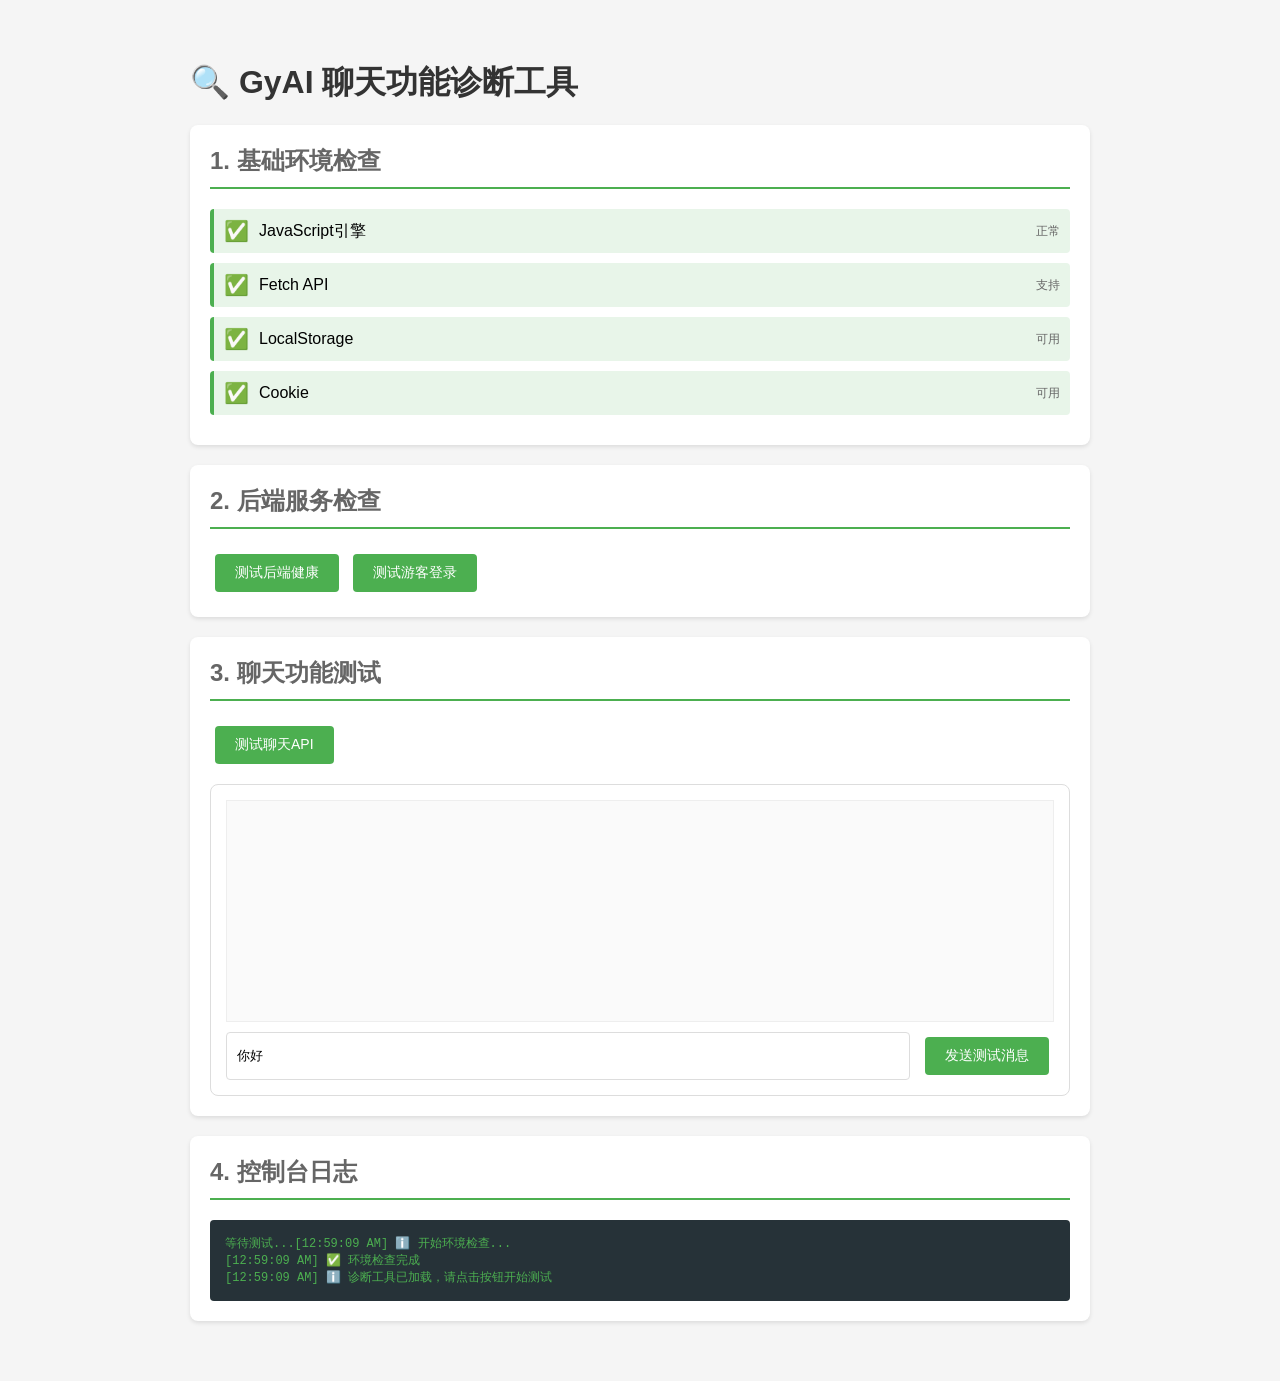
<file: FrontEnd/html/diagnostic.html>
<!DOCTYPE html>
<html lang="zh-CN">
<head>
    <meta charset="UTF-8">
    <meta name="viewport" content="width=device-width, initial-scale=1.0">
    <title>GyAI 聊天功能诊断</title>
    <style>
        body {
            font-family: -apple-system, BlinkMacSystemFont, 'Segoe UI', Roboto, sans-serif;
            max-width: 900px;
            margin: 20px auto;
            padding: 20px;
            background: #f5f5f5;
        }
        .test-section {
            background: white;
            border-radius: 8px;
            padding: 20px;
            margin-bottom: 20px;
            box-shadow: 0 2px 4px rgba(0,0,0,0.1);
        }
        h1 { color: #333; margin-bottom: 20px; }
        h2 { color: #666; margin-top: 0; border-bottom: 2px solid #4CAF50; padding-bottom: 10px; }
        .test-item {
            padding: 10px;
            margin: 10px 0;
            border-radius: 4px;
            display: flex;
            align-items: center;
        }
        .test-item.success { background: #e8f5e9; border-left: 4px solid #4CAF50; }
        .test-item.error { background: #ffebee; border-left: 4px solid #f44336; }
        .test-item.warning { background: #fff3e0; border-left: 4px solid #ff9800; }
        .test-item.pending { background: #f5f5f5; border-left: 4px solid #9e9e9e; }
        .icon { margin-right: 10px; font-size: 20px; }
        .details { margin-left: auto; font-size: 12px; color: #666; }
        button {
            background: #4CAF50;
            color: white;
            border: none;
            padding: 10px 20px;
            border-radius: 4px;
            cursor: pointer;
            font-size: 14px;
            margin: 5px;
        }
        button:hover { background: #45a049; }
        button:disabled { background: #ccc; cursor: not-allowed; }
        .log-area {
            background: #263238;
            color: #4CAF50;
            padding: 15px;
            border-radius: 4px;
            font-family: 'Courier New', monospace;
            font-size: 12px;
            max-height: 300px;
            overflow-y: auto;
            white-space: pre-wrap;
        }
        .chat-test {
            border: 1px solid #ddd;
            border-radius: 8px;
            padding: 15px;
            margin-top: 15px;
        }
        .chat-messages {
            height: 200px;
            overflow-y: auto;
            border: 1px solid #eee;
            padding: 10px;
            margin-bottom: 10px;
            background: #fafafa;
        }
        .message { margin: 5px 0; padding: 8px; border-radius: 4px; }
        .message.user { background: #e3f2fd; text-align: right; }
        .message.assistant { background: #f5f5f5; text-align: left; }
        .input-area { display: flex; gap: 10px; }
        input[type="text"] {
            flex: 1;
            padding: 10px;
            border: 1px solid #ddd;
            border-radius: 4px;
        }
    </style>
</head>
<body>
    <h1>🔍 GyAI 聊天功能诊断工具</h1>
    
    <div class="test-section">
        <h2>1. 基础环境检查</h2>
        <div id="envTests"></div>
    </div>
    
    <div class="test-section">
        <h2>2. 后端服务检查</h2>
        <div id="backendTests"></div>
        <button onclick="testBackendHealth()">测试后端健康</button>
        <button onclick="testGuestLogin()">测试游客登录</button>
    </div>
    
    <div class="test-section">
        <h2>3. 聊天功能测试</h2>
        <div id="chatTests"></div>
        <button onclick="testChatAPI()">测试聊天API</button>
        <div class="chat-test">
            <div class="chat-messages" id="testMessages"></div>
            <div class="input-area">
                <input type="text" id="testInput" placeholder="输入测试消息..." value="你好">
                <button onclick="sendTestMessage()">发送测试消息</button>
            </div>
        </div>
    </div>
    
    <div class="test-section">
        <h2>4. 控制台日志</h2>
        <div class="log-area" id="logArea">等待测试...</div>
    </div>
    
    <script>
        const log = (message, type = 'info') => {
            const logArea = document.getElementById('logArea');
            const timestamp = new Date().toLocaleTimeString();
            const prefix = type === 'error' ? '❌' : type === 'success' ? '✅' : 'ℹ️';
            logArea.textContent += `[${timestamp}] ${prefix} ${message}\n`;
            logArea.scrollTop = logArea.scrollHeight;
        };
        
        const addTestResult = (containerId, name, status, details = '') => {
            const container = document.getElementById(containerId);
            const div = document.createElement('div');
            div.className = `test-item ${status}`;
            div.innerHTML = `
                <span class="icon">${status === 'success' ? '✅' : status === 'error' ? '❌' : status === 'warning' ? '⚠️' : '⏳'}</span>
                <span>${name}</span>
                <span class="details">${details}</span>
            `;
            container.appendChild(div);
        };
        
        const checkEnvironment = () => {
            log('开始环境检查...');
            
            // 检查JavaScript
            addTestResult('envTests', 'JavaScript引擎', 'success', '正常');
            
            // 检查Fetch API
            if (window.fetch) {
                addTestResult('envTests', 'Fetch API', 'success', '支持');
            } else {
                addTestResult('envTests', 'Fetch API', 'error', '不支持');
            }
            
            // 检查LocalStorage
            try {
                localStorage.setItem('test', 'test');
                localStorage.removeItem('test');
                addTestResult('envTests', 'LocalStorage', 'success', '可用');
            } catch (e) {
                addTestResult('envTests', 'LocalStorage', 'error', '不可用');
            }
            
            // 检查Cookie
            document.cookie = 'test=test';
            if (document.cookie.indexOf('test=test') !== -1) {
                addTestResult('envTests', 'Cookie', 'success', '可用');
            } else {
                addTestResult('envTests', 'Cookie', 'warning', '可能受限');
            }
            
            log('环境检查完成', 'success');
        };
        
        const testBackendHealth = async () => {
            log('测试后端健康状态...');
            try {
                const response = await fetch('http://127.0.0.1:5000/api/health');
                const data = await response.json();
                
                if (response.ok) {
                    addTestResult('backendTests', '后端健康检查', 'success', `状态: ${data.status}`);
                    log('后端服务正常: ' + JSON.stringify(data), 'success');
                } else {
                    addTestResult('backendTests', '后端健康检查', 'error', `HTTP ${response.status}`);
                    log('后端响应异常: ' + response.status, 'error');
                }
            } catch (error) {
                addTestResult('backendTests', '后端健康检查', 'error', error.message);
                log('后端连接失败: ' + error.message, 'error');
            }
        };
        
        let authToken = null;
        
        const testGuestLogin = async () => {
            log('测试游客登录...');
            try {
                const response = await fetch('http://127.0.0.1:5000/api/auth/guest', {
                    method: 'POST',
                    headers: { 'Content-Type': 'application/json' }
                });
                const data = await response.json();
                
                if (data.code === 200) {
                    authToken = data.data.token;
                    addTestResult('backendTests', '游客登录', 'success', `Token: ${authToken.substring(0, 20)}...`);
                    log('游客登录成功: ' + data.data.nickname, 'success');
                } else {
                    addTestResult('backendTests', '游客登录', 'error', data.message);
                    log('游客登录失败: ' + data.message, 'error');
                }
            } catch (error) {
                addTestResult('backendTests', '游客登录', 'error', error.message);
                log('登录请求失败: ' + error.message, 'error');
            }
        };
        
        const testChatAPI = async () => {
            log('测试聊天API...');
            
            if (!authToken) {
                await testGuestLogin();
            }
            
            if (!authToken) {
                addTestResult('chatTests', '聊天API测试', 'error', '没有有效的认证Token');
                log('无法测试聊天API: 缺少Token', 'error');
                return;
            }
            
            try {
                const response = await fetch('http://127.0.0.1:5000/api/chat/stream', {
                    method: 'POST',
                    headers: {
                        'Content-Type': 'application/json',
                        'Authorization': `Bearer ${authToken}`
                    },
                    body: JSON.stringify({
                        message: '你好',
                        model: 'deepseek',
                        history: [],
                        images: []
                    })
                });
                
                if (response.ok) {
                    addTestResult('chatTests', '聊天API连接', 'success', `HTTP ${response.status}`);
                    log('聊天API连接成功', 'success');
                    
                    // 读取流式响应
                    const reader = response.body.getReader();
                    const decoder = new TextDecoder();
                    let content = '';
                    
                    while (true) {
                        const { done, value } = await reader.read();
                        if (done) break;
                        
                        const chunk = decoder.decode(value);
                        const lines = chunk.split('\n');
                        
                        for (const line of lines) {
                            if (line.startsWith('data: ')) {
                                const data = line.slice(6);
                                if (data !== '[DONE]') {
                                    try {
                                        const json = JSON.parse(data);
                                        if (json.content) {
                                            content += json.content;
                                        }
                                    } catch (e) {}
                                }
                            }
                        }
                    }
                    
                    if (content) {
                        addTestResult('chatTests', '聊天内容接收', 'success', `收到 ${content.length} 字符`);
                        log('聊天内容: ' + content.substring(0, 100) + '...', 'success');
                    } else {
                        addTestResult('chatTests', '聊天内容接收', 'warning', '未收到内容');
                        log('未收到聊天内容', 'warning');
                    }
                } else {
                    addTestResult('chatTests', '聊天API连接', 'error', `HTTP ${response.status}`);
                    log('聊天API请求失败: ' + response.status, 'error');
                }
            } catch (error) {
                addTestResult('chatTests', '聊天API测试', 'error', error.message);
                log('聊天API测试失败: ' + error.message, 'error');
            }
        };
        
        const sendTestMessage = async () => {
            const input = document.getElementById('testInput');
            const message = input.value.trim();
            
            if (!message) return;
            
            if (!authToken) {
                await testGuestLogin();
            }
            
            const messagesDiv = document.getElementById('testMessages');
            messagesDiv.innerHTML += `<div class="message user">${message}</div>`;
            input.value = '';
            
            log('发送测试消息: ' + message);
            
            try {
                const response = await fetch('http://127.0.0.1:5000/api/chat/stream', {
                    method: 'POST',
                    headers: {
                        'Content-Type': 'application/json',
                        'Authorization': `Bearer ${authToken}`
                    },
                    body: JSON.stringify({
                        message: message,
                        model: 'deepseek',
                        history: [],
                        images: []
                    })
                });
                
                if (response.ok) {
                    const reader = response.body.getReader();
                    const decoder = new TextDecoder();
                    let content = '';
                    
                    while (true) {
                        const { done, value } = await reader.read();
                        if (done) break;
                        
                        const chunk = decoder.decode(value);
                        const lines = chunk.split('\n');
                        
                        for (const line of lines) {
                            if (line.startsWith('data: ')) {
                                const data = line.slice(6);
                                if (data !== '[DONE]') {
                                    try {
                                        const json = JSON.parse(data);
                                        if (json.content) {
                                            content += json.content;
                                            messagesDiv.innerHTML = messagesDiv.innerHTML.replace(
                                                /<div class="message assistant"[^>]*>[\s\S]*?<\/div>$/,
                                                ''
                                            );
                                            messagesDiv.innerHTML += `<div class="message assistant">${content}</div>`;
                                            messagesDiv.scrollTop = messagesDiv.scrollHeight;
                                        }
                                    } catch (e) {}
                                }
                            }
                        }
                    }
                    
                    log('收到回复: ' + content.substring(0, 50) + '...', 'success');
                } else {
                    messagesDiv.innerHTML += `<div class="message assistant" style="color:red">错误: HTTP ${response.status}</div>`;
                    log('请求失败: ' + response.status, 'error');
                }
            } catch (error) {
                messagesDiv.innerHTML += `<div class="message assistant" style="color:red">错误: ${error.message}</div>`;
                log('发送失败: ' + error.message, 'error');
            }
        };
        
        // 页面加载时运行环境检查
        window.addEventListener('load', () => {
            checkEnvironment();
            log('诊断工具已加载，请点击按钮开始测试');
        });
    </script>
</body>
</html>
</file>
